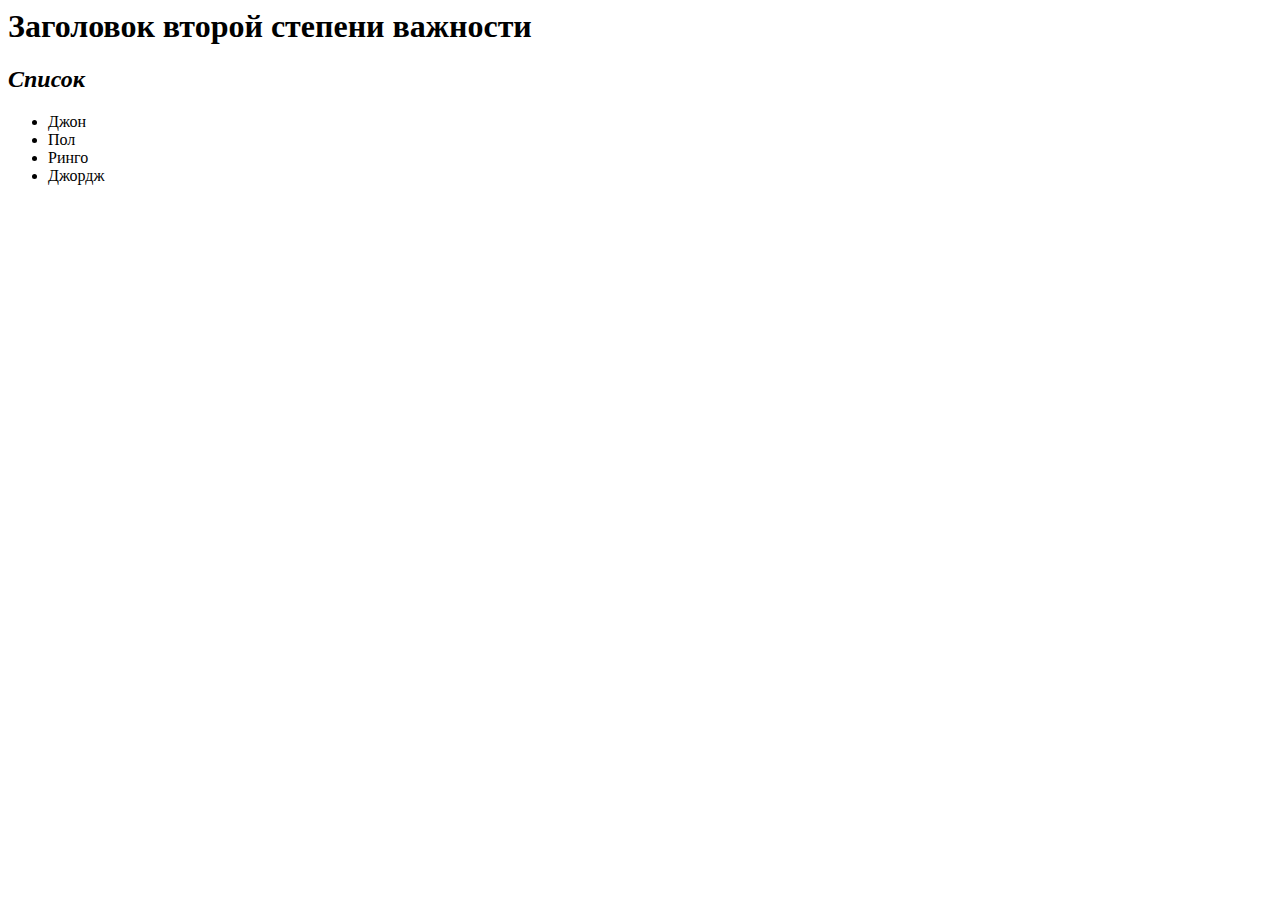
<file: index.html>
<html>
  <head>
    <meta charset="utf-8">
    <title>Bla-bla</title>
  </head>
  <body>
  	<h1>Заголовок второй степени важности</h1>
    	<em><h2>Список</h2></em>
    <ul>
      <li>Джон</li>
      <li>Пол</li>
      <li>Ринго</li>
      <li>Джордж</li>
    </ul>
  </body>
</html>
</file>
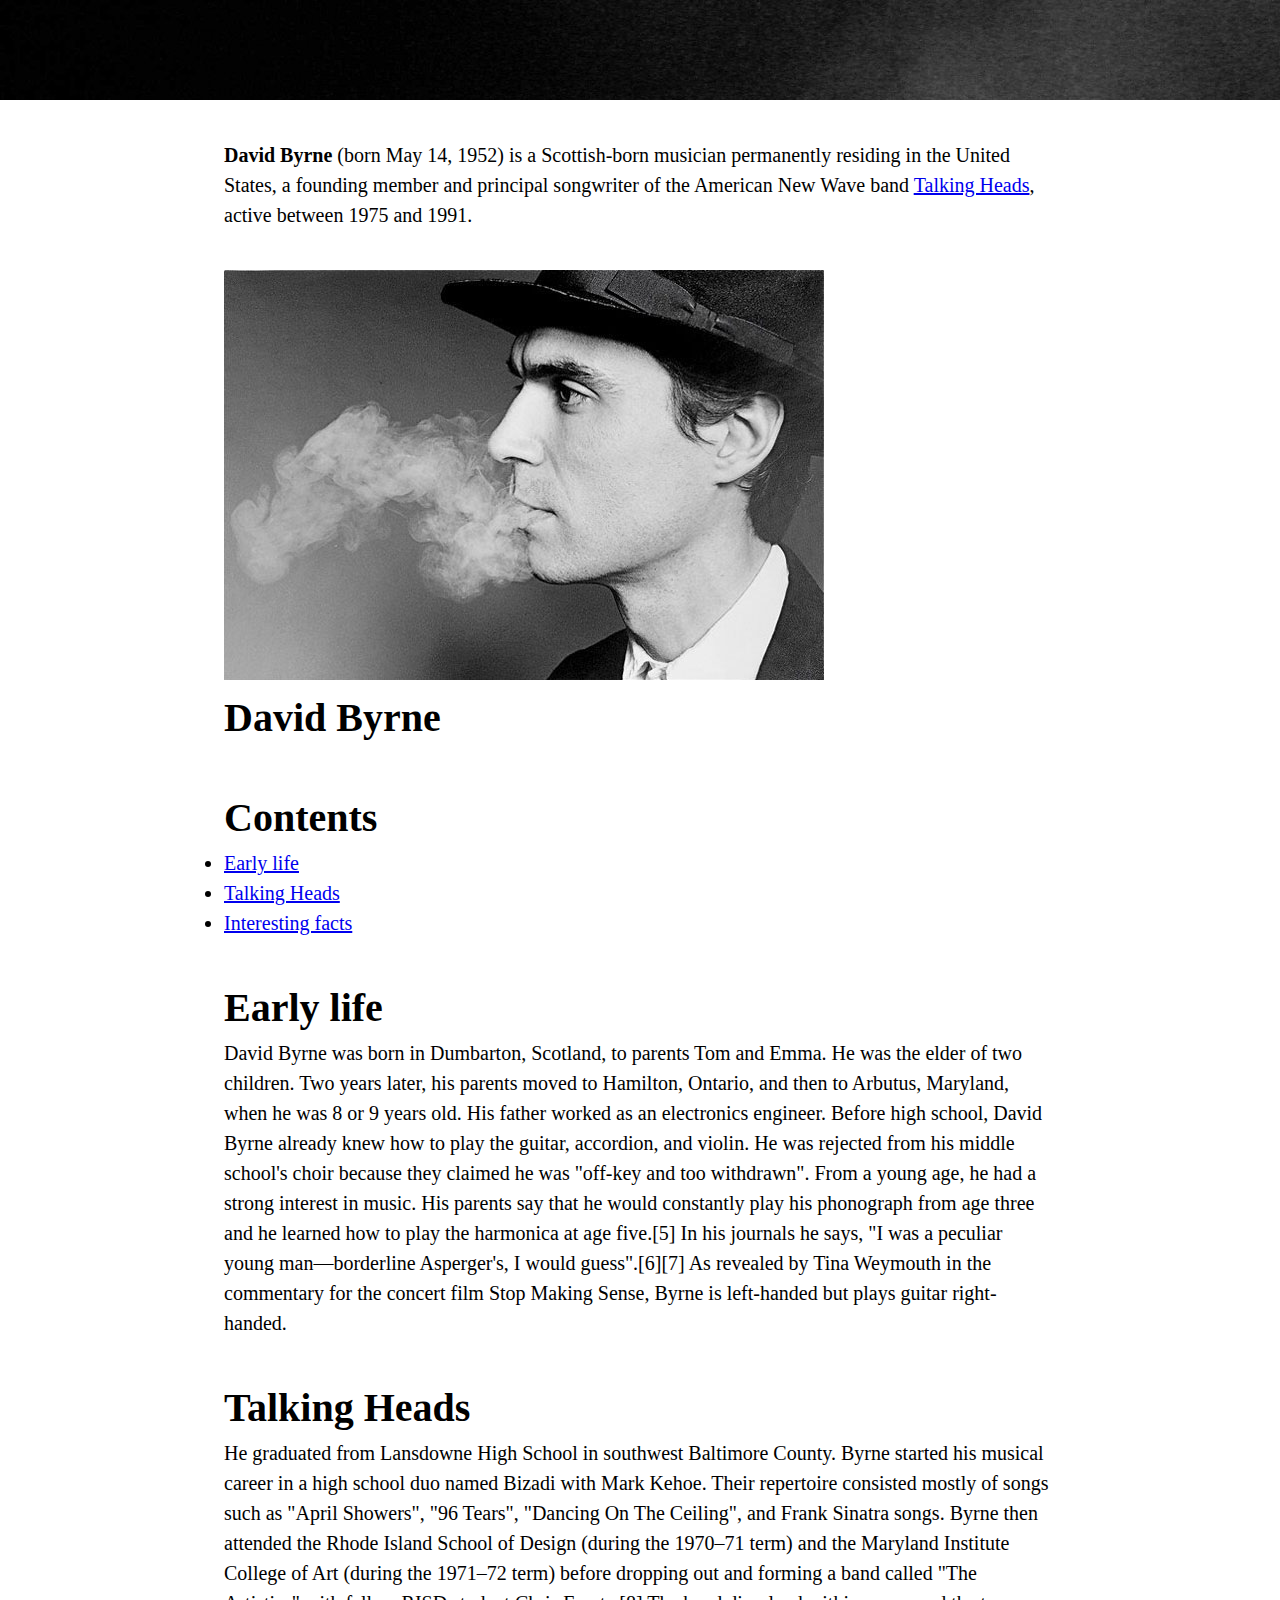
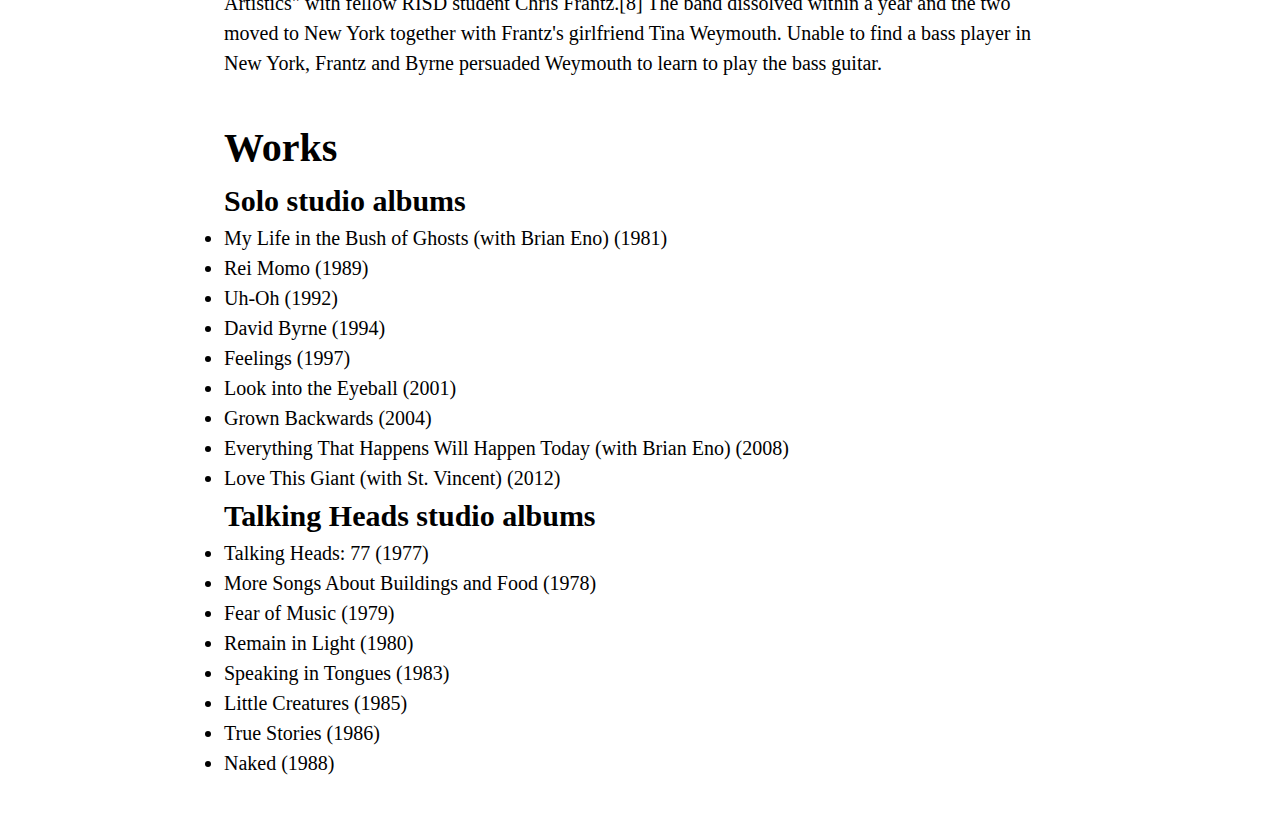
<file: Wikipedia/david-byrne.html>
<!DOCTYPE html>
<html lang="en">
<head>
  <meta charset="utf-8">
  <title>David Byrne – Wikipedia, the free encyclopedia</title>
  <link href="style.css" rel="stylesheet">
</head>
<body>
  <header>
    <h1>David Byrne</h1>
  </header>
  <section>
    <p><strong>David Byrne</strong> (born May 14, 1952) is a Scottish-born musician permanently residing in the United States, a founding member and principal songwriter of the American New Wave band <a href="talking-heads.html">Talking Heads</a>, active between 1975 and 1991.</p>
  </section>
    <aside>
       <img src="imgs/david-byrne.jpg">
       <h1>David Byrne</h1>
    </aside>
  <section>
    <h1>Contents</h1>
    <ul>
      <li><a href="#early-life">Early life</a></li>
      <li><a href="#talking-heads">Talking Heads</a></li>
      <li><a href="#interesting">Interesting facts</a></li>
    </ul>
  </section>
  <section id="early-life">
    <h1>Early life</h1>
    <p>David Byrne was born in Dumbarton, Scotland, to parents Tom and Emma. He was the elder of two children. Two years later, his parents moved to Hamilton, Ontario, and then to Arbutus, Maryland, when he was 8 or 9 years old. His father worked as an electronics engineer.
Before high school, David Byrne already knew how to play the guitar, accordion, and violin. He was rejected from his middle school's choir because they claimed he was "off-key and too withdrawn". From a young age, he had a strong interest in music. His parents say that he would constantly play his phonograph from age three and he learned how to play the harmonica at age five.[5] In his journals he says, "I was a peculiar young man—borderline Asperger's, I would guess".[6][7] As revealed by Tina Weymouth in the commentary for the concert film Stop Making Sense, Byrne is left-handed but plays guitar right-handed.</p>
  </section>
  <section id="talking-heads">
    <h1>Talking Heads</h1>
    <p>He graduated from Lansdowne High School in southwest Baltimore County. Byrne started his musical career in a high school duo named Bizadi with Mark Kehoe. Their repertoire consisted mostly of songs such as "April Showers", "96 Tears", "Dancing On The Ceiling", and Frank Sinatra songs. Byrne then attended the Rhode Island School of Design (during the 1970–71 term) and the Maryland Institute College of Art (during the 1971–72 term) before dropping out and forming a band called "The Artistics" with fellow RISD student Chris Frantz.[8] The band dissolved within a year and the two moved to New York together with Frantz's girlfriend Tina Weymouth. Unable to find a bass player in New York, Frantz and Byrne persuaded Weymouth to learn to play the bass guitar.</p>
  </section>
  <section id="works">
    <h1>Works</h1>
    <h2>Solo studio albums</h2>
    <ul>
      <li>My Life in the Bush of Ghosts (with Brian Eno) (1981)</li>
      <li>Rei Momo (1989)</li>
      <li>Uh-Oh (1992)</li>
      <li>David Byrne (1994)</li>
      <li>Feelings (1997)</li>
      <li>Look into the Eyeball (2001)</li>
      <li>Grown Backwards (2004)</li>
      <li>Everything That Happens Will Happen Today (with Brian Eno) (2008)</li>
      <li>Love This Giant (with St. Vincent) (2012)</li>
    </ul>
    <h2>Talking Heads studio albums</h2>
    <ul>
      <li>Talking Heads: 77 (1977)</li>
      <li>More Songs About Buildings and Food (1978)</li>
      <li>Fear of Music (1979)</li>
      <li>Remain in Light (1980)</li>
      <li>Speaking in Tongues (1983)</li>
      <li>Little Creatures (1985)</li>
      <li>True Stories (1986)</li>
      <li>Naked (1988)</li>
    </ul>
  </section>
</body>
</html>
</file>
<file: Wikipedia/style.css>
* {
  margin: 0;
  padding: 0;
}
body {
  font-family: georgia;
  font-size: 20px;
  line-height: 1.5;
}
header {
  background: url(imgs/black-keys.jpg);
}
header h1 {
  height: 100px;
  line-height: 400px;
  color: white;
  font-family: helvetica, arial, sans-serif;
  font-size: 144px;
  text-align: center;
  text-shadow: 0 0 2px white;
}
section,
aside {
  width: 65%;
  margin: 2em auto;
}
</file>
